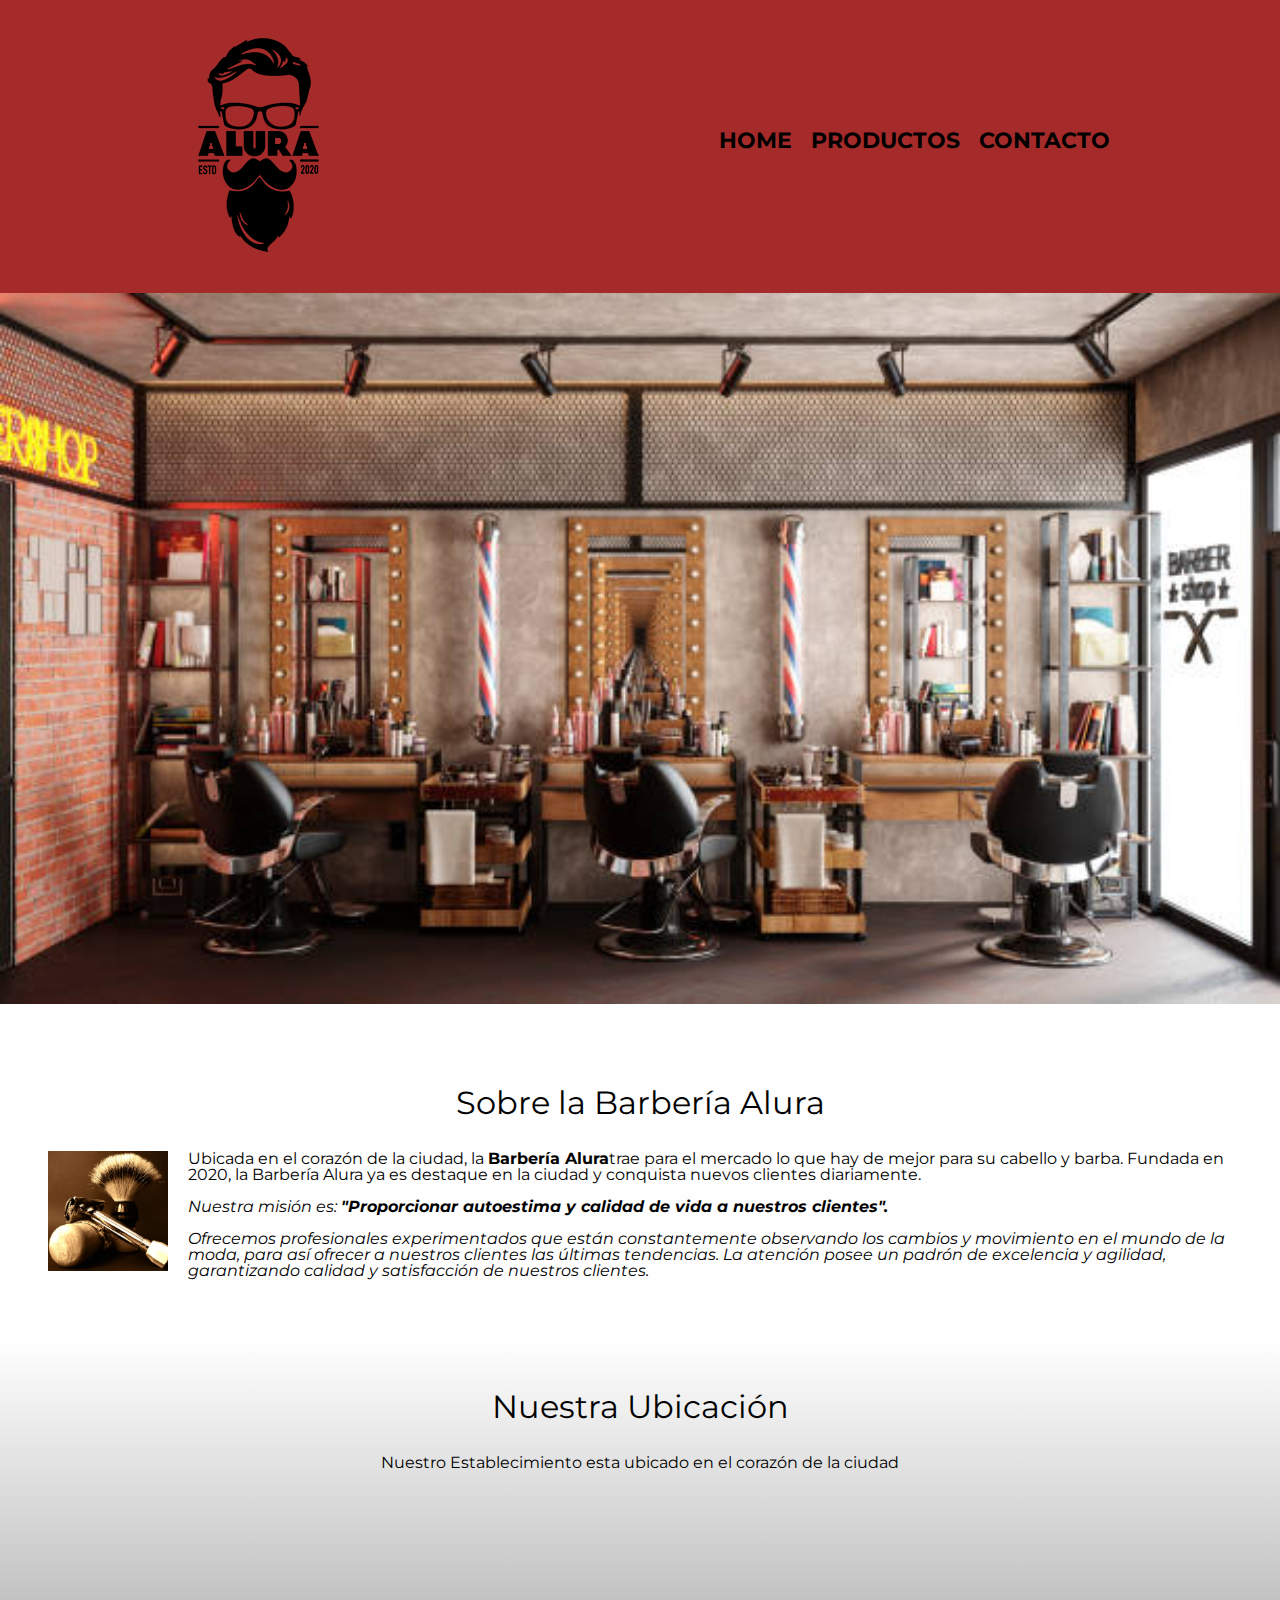
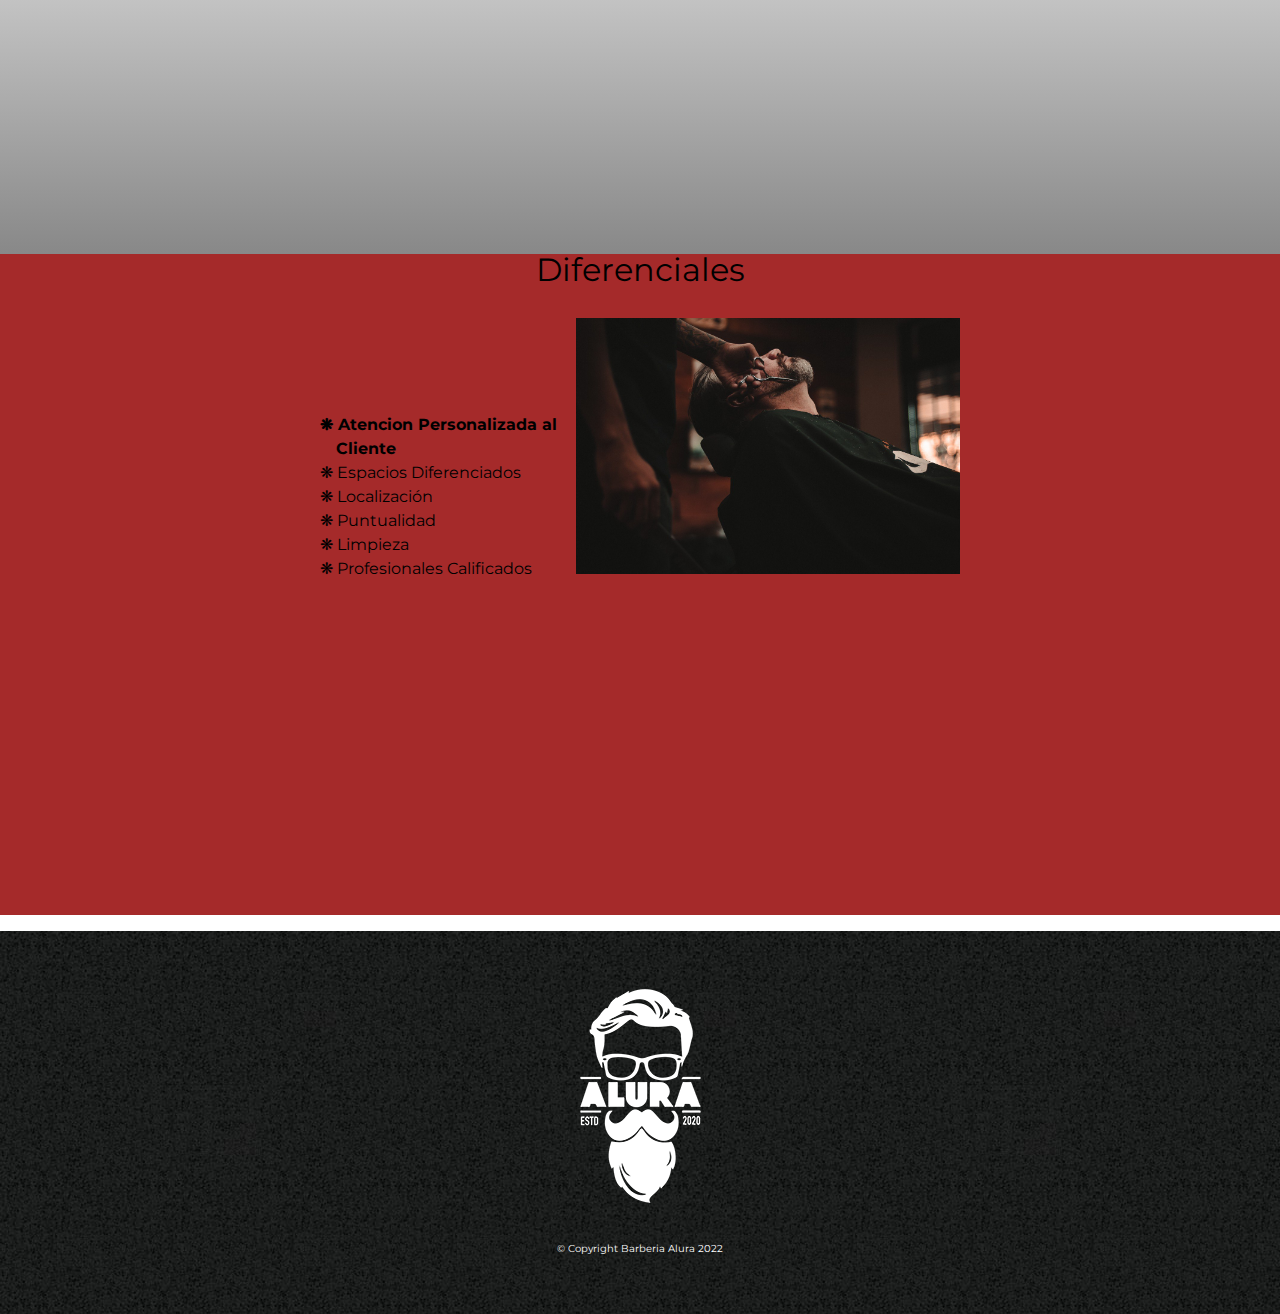
<file: index.html>
<!DOCTYPE html> 

<hmtl lang="es">

     <head>
        <meta charset = "UTF-8">
        <meta name="viewport" content="width=device-width, initial-scale=1.0">
        <title>Barbería Alura</title>
        <link rel="stylesheet" href="reset.css">
        <link rel="stylesheet" href="style.css">
        <link rel="preconnect" href="https://fonts.googleapis.com">
        <link href="https://fonts.googleapis.com/css2?family=Montserrat:wght@300&display=swap" rel="stylesheet"> 
    </head>

    <body>
        <header>
            <div class="caja">
                <h1><img src="imagenes/logo.png" alt="Logo Barberia"></h1>

                <nav>
                    <ul>
                        <li><a href="index.html">Home</a></li>
                        <li><a href="productos.html">Productos</a></li>
                        <li><a href="contacto.html">Contacto</a></li>
                    </ul>
                </nav>
            </div>
        </header>

        <img class="banner" src="banner/banner.jpg">

    <main>
        <section class="principal">

            <h2 class="titulo-principal"></p>Sobre la Barbería Alura</h2>
            <img class="utensilios" src="imagenes/utensilios[1].jpg" alt="Utensilios de un Barbero">


            <p>Ubicada en el corazón de la ciudad, la <strong>Barbería Alura</strong>trae para el mercado lo que hay de mejor para su cabello y barba. Fundada en 2020, la Barbería Alura ya es destaque en la ciudad y conquista nuevos clientes diariamente.</p>

            <p id="mision"><em>Nuestra misión es: <strong>"Proporcionar autoestima y calidad de vida a nuestros clientes".</strong> </p><em>

            <p>Ofrecemos profesionales experimentados que están constantemente observando los cambios y movimiento en el mundo de la moda, para así ofrecer a nuestros clientes las últimas tendencias. La atención posee un padrón de excelencia y agilidad, garantizando calidad y satisfacción de nuestros clientes.</p>

        </section>

        <section class="mapa">
                <h3 class="titulo-principal">Nuestra Ubicación</h3>
                <p>Nuestro Establecimiento esta ubicado en el corazón de la ciudad</p>
                <div class="mapa-contenido">
                     <iframe src="https://www.google.com/maps/embed?pb=!1m14!1m8!1m3!1d1828.226059714533!2d-46.632366!3d-23.588113!3m2!1i1024!2i768!4f13.1!3m3!1m2!1s0x94ce59a3036d251f%3A0x69403ca8c58fb332!2sEdif%C3%ADcio%20Santa%20Julia%20-%20Rua%20Vergueiro%2C%203185%20-%20Vila%20Mariana%2C%20S%C3%A3o%20Paulo%20-%20SP%2C%2004101-300%2C%20Brasil!5e0!3m2!1ses-419!2scl!4v1661294644936!5m2!1ses-419!2scl" width="100%" height="300" style="border:0;" allowfullscreen="" loading="lazy" referrerpolicy="no-referrer-when-downgrade"></iframe>
                </div>
        </section>

        
        <section class="diferenciales">

             <h3 class="titulo-principal"> Diferenciales</h3>

                <div class="contenido-diferenciales">
                    <ul class="lista-diferenciales">
                         <li class="items"> Atencion Personalizada al Cliente</li>
                         <li class="items"> Espacios Diferenciados</li>
                        <li class="items"> Localización</li>
                        <li class="items"> Puntualidad</li>
                        <li class="items"> Limpieza</li>
                        <li class="items"> Profesionales Calificados</li>
                    </ul><img src="diferenciales/diferenciales.jpg" class="imagen-diferenciales";>
                </div>  
                <div class="video">
                    <iframe width="100%" height="315" src="https://www.youtube.com/embed/wcVVXUV0YUY" frameborder="0" allow="accelerometer; autoplay; clipboard-write; encrypted-media; gyroscope; picture-in-picture" allowfullscreen></iframe>
                </div>
        </section>

          </main>

        <footer>
            <img src="imagenes/logo-blanco.png">
            <p class="Copyright">&copy Copyright Barberia Alura 2022</p> 
        </footer>
    </body>
</html>
</file>
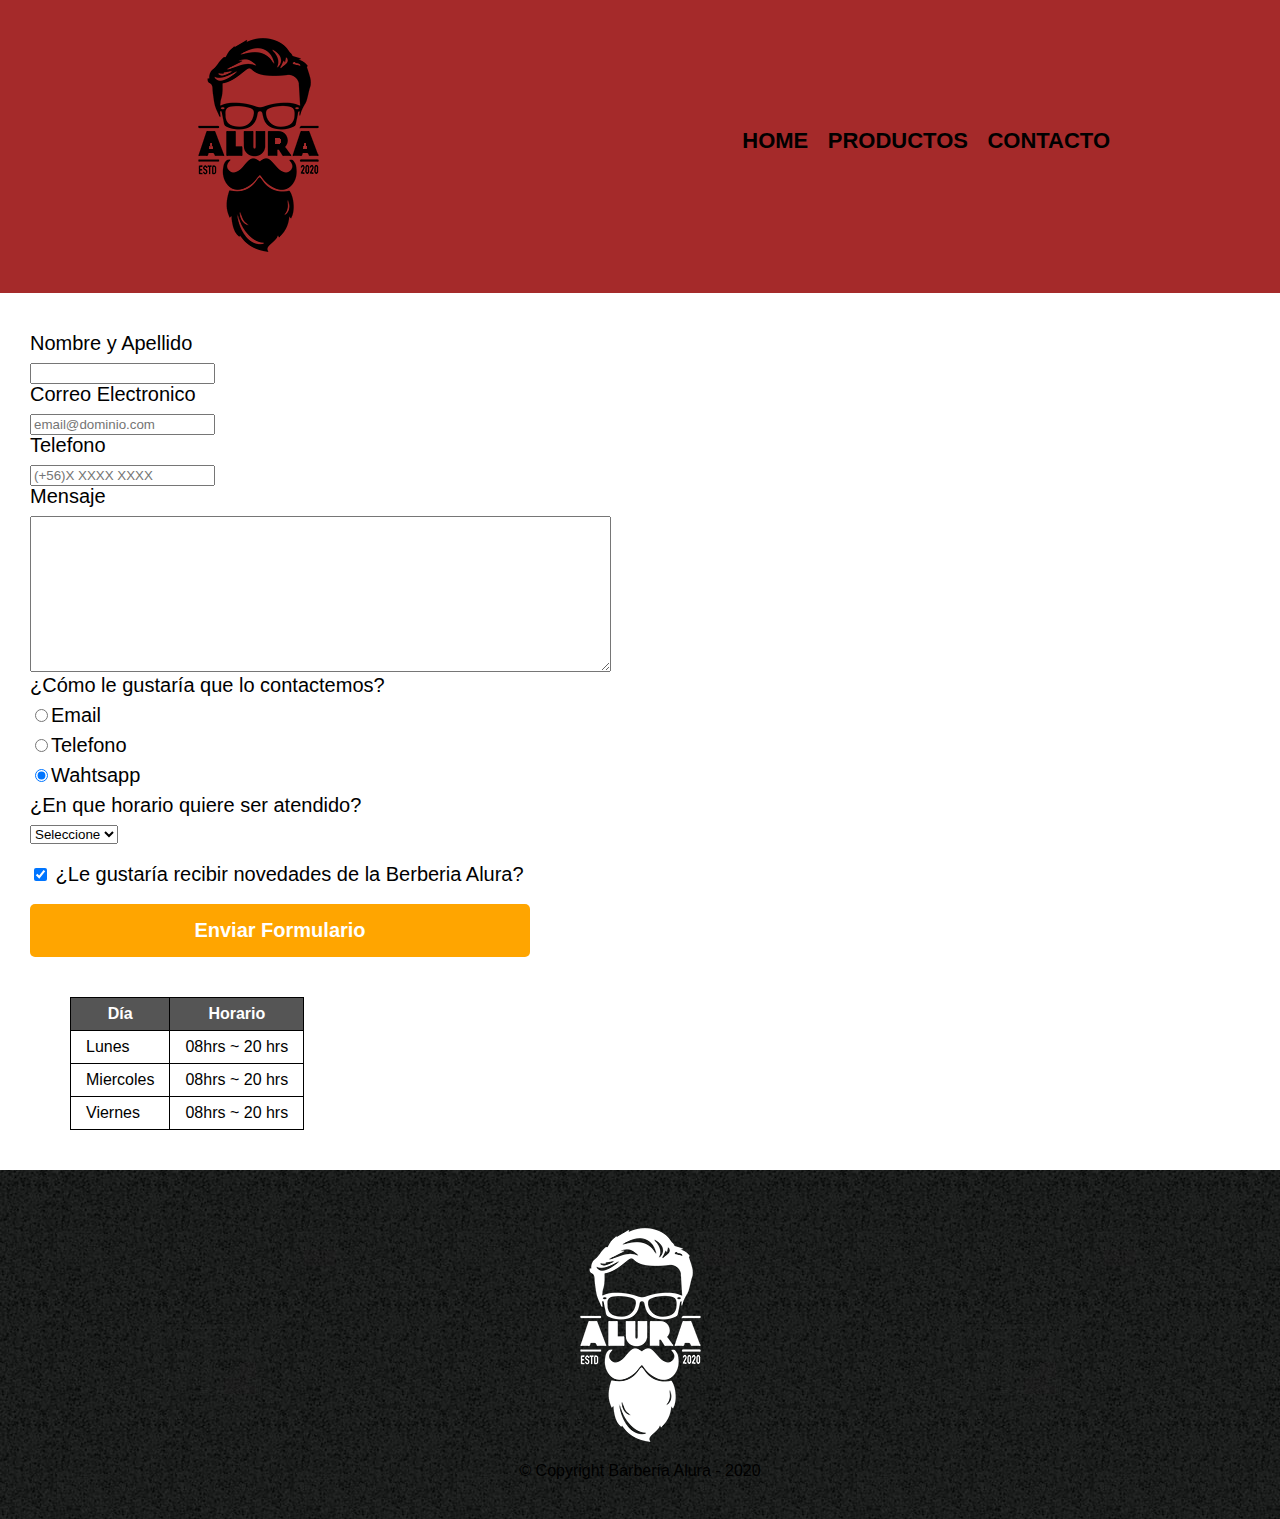
<file: contacto.html>
<!DOCTYPE html>
<html>
    <head>
        <meta charset="UTF-8">
        <title>Contacto - Barbería Alura</title>

        <link rel="stylesheet" href="reset.css">
        <link rel="stylesheet" href="style.css">
    </head>
    <body>
        <header>
            <div class="caja">
                <h1><img src="imagenes/logo.png" alt="Logo Barberia"></h1>

                <nav>
                    <ul>
                        <li><a href="index.html">Home</a></li>
                        <li><a href="productos.html">Productos</a></li>
                        <li><a href="contacto.html">Contacto</a></li>
                    </ul>
                </nav>
            </div>
        </header>

    <main class="informacion">
        <form>
            <label for= "nombreyapellido">Nombre y Apellido</label>
            <input type="text" id="nombreyapellido" class="input-padron" required>

            <label for= "email">Correo Electronico</label>
            <input type="email" id="email"class="input-padron" required placeholder="email@dominio.com">
             

            <label for= "fono">Telefono</label>
            <input type="tel" id="fono"class="input-padron" required placeholder="(+56)X XXXX XXXX">
            

            <label for="mensaje">Mensaje</label>
            <textarea cols="70" rows="10" id="mensaje" class="input-padron"></textarea>
        
            <fieldset>
                <legend>¿Cómo le gustaría que lo contactemos?</legend>

                <label for="radio-email"> <input type="radio" name="contacto" value="email" 
                id="radio-email">Email</label>
            
                <label for="radio-telefono"><input type="radio" name="contacto" value="telefono" 
                id="radio-telefono">Telefono</label>
            
                <label for="radio-whatsapp"><input type="radio" name="contacto" value="whatsapp" 
                id="radio-whatsapp" checked>Wahtsapp</label>
            </fieldset>

            <fieldset>
                <legend>¿En que horario quiere ser atendido?</legend>

                <select>
                    <option selected>Seleccione</option>
                    <option>Mañana</option>
                    <option>Tarde</option>
                    <option>Noche</option>
                </select>
            </fieldset>

            <label class="checkbox"><input type="checkbox" checked> 
            ¿Le gustaría recibir novedades de la Berberia Alura?</label>

                <input type="submit" value="Enviar Formulario" class="enviar">
        </form>

        <table>
            <thead>
                <tr>
                    <th>Día</th>
                    <th>Horario</th>
                </tr>
            </thead>


            <tbody>
                <tr></tr>
                <td>Lunes</td>
                <td>08hrs ~ 20 hrs</td>
                </tr>   

                <tr>
                <td>Miercoles</td>
                <td>08hrs ~ 20 hrs</td>
                </tr>

                <tr>
                <td>Viernes</td>
                <td>08hrs ~ 20 hrs</td>
                </tr>
            </tbody>
            

        </table>




    </main>
        <footer>
            <img src="imagenes/logo-blanco.png" alt="Logo Barberia">
            <p class="copyright">&copy; Copyright Barbería Alura - 2020</p>
        </footer>
    </body>
</html>
</file>
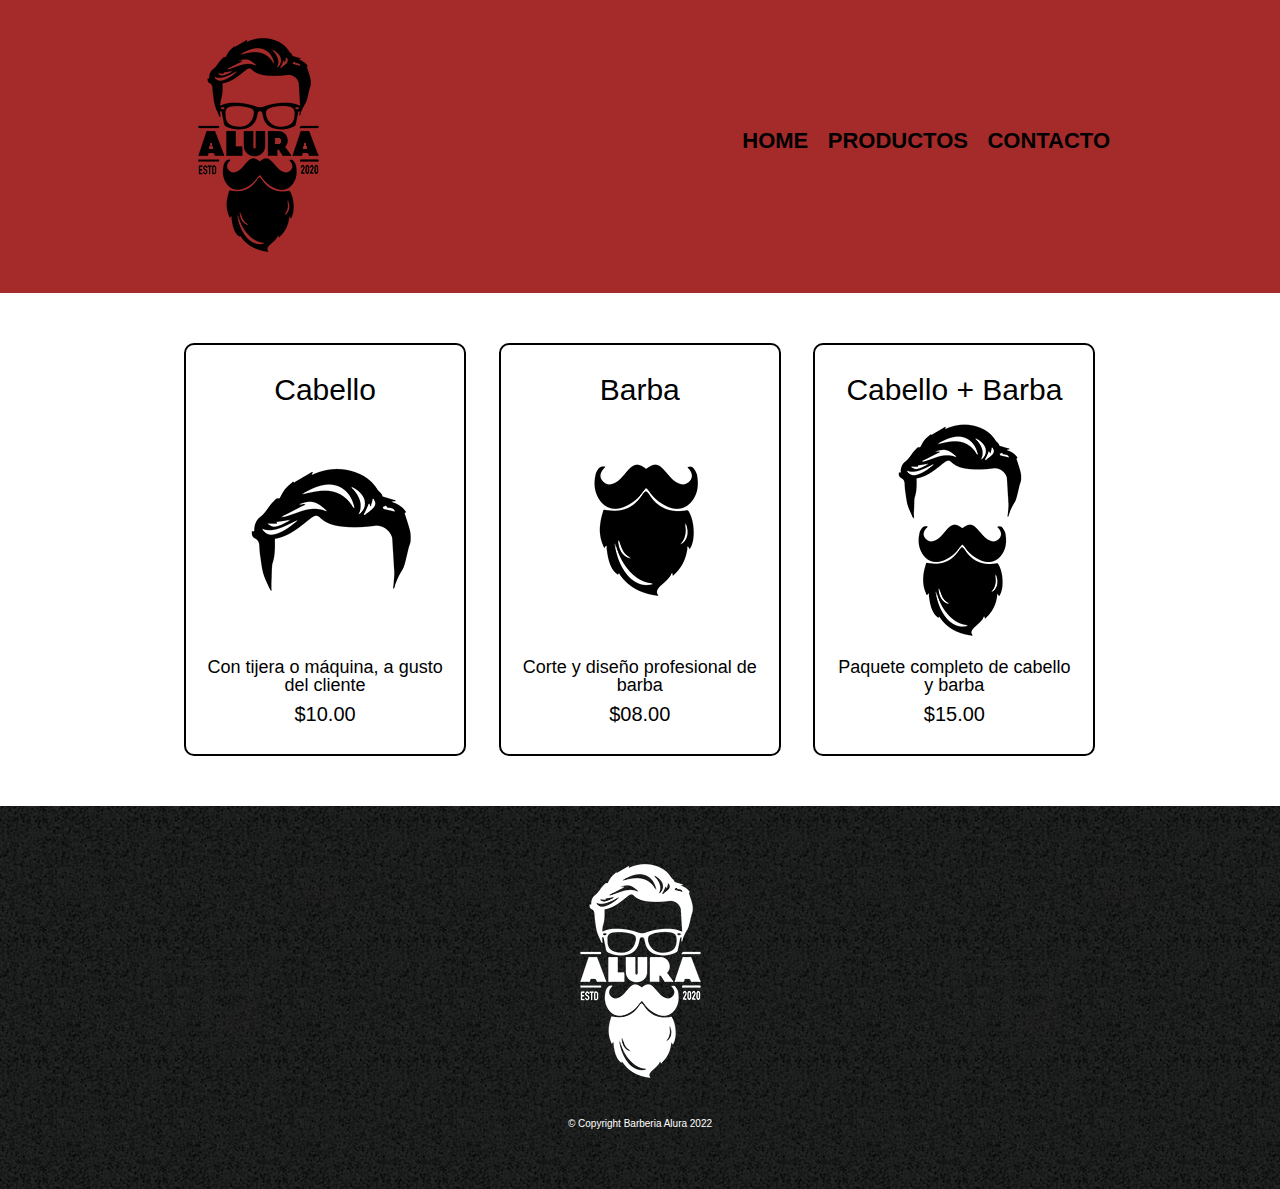
<file: productos.html>
<!DOCTYPE html>
<html>
    <head>
        <meta charset="UTF-8">
        <title>Productos - Barbería Alura</title>
        <link rel="stylesheet" href="reset.css">
        <link rel="stylesheet" href="style.css">
    </head>
    <body>
        <header>
            <div class="caja">
                <h1><img src="imagenes/logo.png"></h1>
                <nav>
                    <ul>
                        <li><a href="index.html">Home</a></li>
                        <li><a href="productos.html">Productos</a></li>
                        <li><a href="contacto.html">Contacto</a></li>
                    </ul>
                </nav>
            </div>
        </header>
        <main> 
            <ul class="Productos">
                <li>
                    <h2>Cabello</h2>
                    <img src="imagenes/cabello.jpg">
                    <p class="producto-descripcion"> Con tijera o máquina, a gusto del cliente</p>
                    <p class="producto-precio">$10.00 </p>
                </li>

                <li>
                    <h2>Barba</h2>
                    <img src="imagenes/barba.jpg">
                    <p class="producto-descripcion"> Corte y diseño profesional de barba</p>
                    <p class="producto-precio">$08.00</p>

                </li>
                <li>
                    <h2>Cabello + Barba</h2>
                    <img src="imagenes/cabello+barba.jpg">
                    <p class="producto-descripcion">Paquete completo de cabello y barba</p>
                    <p class="producto-precio">$15.00</p>
                </li>
            </ul>
        </main>
        <footer>
            <img src="imagenes/logo-blanco.png">
            <p class="Copyright">&copy Copyright Barberia Alura 2022</p> 
        </footer>
    </body>
</html>
</file>
<file: style.css>
body{
    font-family: 'Montserrat', sans-serif;
}

header {
    background: brown;
    padding: 20px 0; /* espaciamiento desde arriba y abajo + el margen de izquierda y derecha */
}
.caja{
    width: 940px; /* se usa 940 px porque las pantallas comunmente tienen 1280px y utilizaremos el 70% de la pantalla */
    position: relative;
    margin: 0 auto; /*margen 0 del borde de nuestro marco y automatico desde el borde de la pantalla */
}

.informacion{
        margin: 0 0 0 30px;
}

nav{
    position: absolute;
    top: 110px;
    right: 0px;
    
}
nav li {
    display: inline; /*deja las palabras alineadas en forma horizontal */
    margin: 0 0 0 15px;
}

nav a {
    text-transform: uppercase; /* texto queda todo en mayuscuyla*/
    color: #000000;
    font-weight: bold; /* texto en negrita */
    font-size: 22px;
    text-decoration: none; /*quita el subrayado por defecto de los link*/
}

nav a:hover{
    color: #c78c19;
    text-decoration: underline;
}
.Productos{
    width: 940px;
    margin: 0 auto;
    padding: 50px;
}
.Productos li {
    display: inline-block;
    text-align: center;
    width: 30%;
    vertical-align: top;
    margin: 0 1.5%; /*margen entre nuestras cajas de productos */
    padding: 30px 20px;
    box-sizing: border-box;
    border: 2px solid #000000; /*forma reducida que poner los bordes que aparecen abajo*/
    border-radius: 10px ;
        /*border-color: #000000;
    border-width: 2px;
    border-style: solid;*/
    /* ESTOS NOS PERMITEN MODIFICAR LOS BORDES UNO A UNO DE NUESTRAS CAJAS
    border-radius: 2px;
    border-top-left-radius: 10px;
    border-botton-top-radius: 5px;
    border-bottom-right-radius: 40px;
    border-bottom-left-radius: 50px; */
}
.Productos li:hover{
    border-color:#c78c19;
    }
.Productos li:active{
    border-color: #088c19;
}
.Productos h2{
    font-size: 30px;
    font-style: bold;
}
.Productos li:hover h2{
    font-size: 35px;
}
.producto-descripcion{
    font-size: 18px;
}
.producto-precio{
    font-size: 20px;
    font-style: bold;
    margin-top: 10px;
}

footer{
    text-align: center;
    background: url(imagenes/bg.jpg); /* si bien la imagen es mas pequeña, backgound nos permite utilizar 100% nustra pagina*/
    padding: 40px;
}
.Copyright{
    color: #FFFFFF;
    font-size: 10px;
    margin:20px;
}

form{
    margin: 40px 0;
}

/* nuestro formulario quedara orientado hacia abajos con estos codigos */
form label, form legend{
    display: block;
    font-size: 20px;
    margin: 0 0 10px;
}

.imput-padron{
    display: block;
    margin: 0 0 20px;
    padding: 10px 25px;
    width: 50%;
}

.checkbox{ 
    margin: 20px 0;
}

.enviar{
width: 40%; /* porcentaje a usar del area disponible */
padding: 15px 0; /* alto y largo */
font-size: 20px; /* tamaño letra */
font-weight: bold; /* formato de la letra */
color: white; /* color de la letra */
background: orange; /* color del recuadro*/
border: none;
border-radius: 5px;
transition: 2s all;
cursor: pointer;
}

.enviar:hover{
    background: orangered;
    transform: scale(1.2);
    
}

table{ /* margenes de nuestra tabla*/
    margin: 40px 40px; /*alto y largo */
}

thead{ /* detalles encabezado*/
    background: #555555;
    color: white;
    font-weight: bold;
    }

td,th{ /*lineas de nuestra tabla*/
    border: 1px solid #000000;
    padding: 8px 15px;
}

/* CSS para nuestra pagina Home */

.banner {
    width:100%;
}

.principal{
    padding: 3em;
    background: #fefefe;
}

.titulo-principal{
    text-align:center;
    font-size: 2em; /*2em es decir que quiero que el tamaño de fuente sea 2 veces el tamaño por defecto del navegador */
    margin: 0 0 1em;
    clear: left;
}

.principal p{
    margin: 0 0 1em;
}

.principal strong{
    font-weight: bold;
}

.principal em{
    font-style: italic;
    width:  940px;
    margin: 0 auto; /*margen 0 para arriba y para abajo y automatico para los lados*/
}

.utensilios{ 
    width: 120px;
    float: left;
    margin: 0 20px 20px 0; /*superior, derecha, inferior, izquierda */
}

.mapa{
    padding: 3em 0;
    background: linear-gradient(#fefefe, #888888);
}

.mapa p{
    margin: 0 0 2em;
    text-align: center;
}
.mapa-contenido{
    width:  940px;
    margin: 0 auto;
}

.diferenciales{
    padding: 3mmem 0;
    background: brown;
    }
.contenido-diferenciales{
    width: 640px;
    margin: 0 auto;
}

.items{
    line-height: 1.5;
    text-indent: -1em;
    padding-left: 1em;
}

.items::before{
    content:"❋" ;
}
.items:first-child { /* esta seudo clase dice que al primer elemento quedara en negrilla*/
    font-weight: bold;
}

.lista-diferenciales{
    width: 40%;
    display: inline-block;
}
.imagen-diferenciales{
    width: 60%;
    transition: 400;
    box-shadow: 10px 10px 30pxc 10px black; /* tambien se pueden usar numero negativos para sombrear otra zona, ya que la sombra esta en sentido del reloj*/
}
.imagen-diferenciales:hover{
    opacity: 0.3;
}
.video{
    width: 560px;
    margin: 1em auto;
}

@media screen and (max-width:480px){
    h1{
        text-align: center;
    }
    nav{
        position: static;
    }
    .caja, .principal, .mapa-contenido, .contenido-diferenciales, .video {
        width: auto;
    }
    .lista-diferenciales, .imagen-diferenciales{
        width: 100%;
    }
}
</file>
